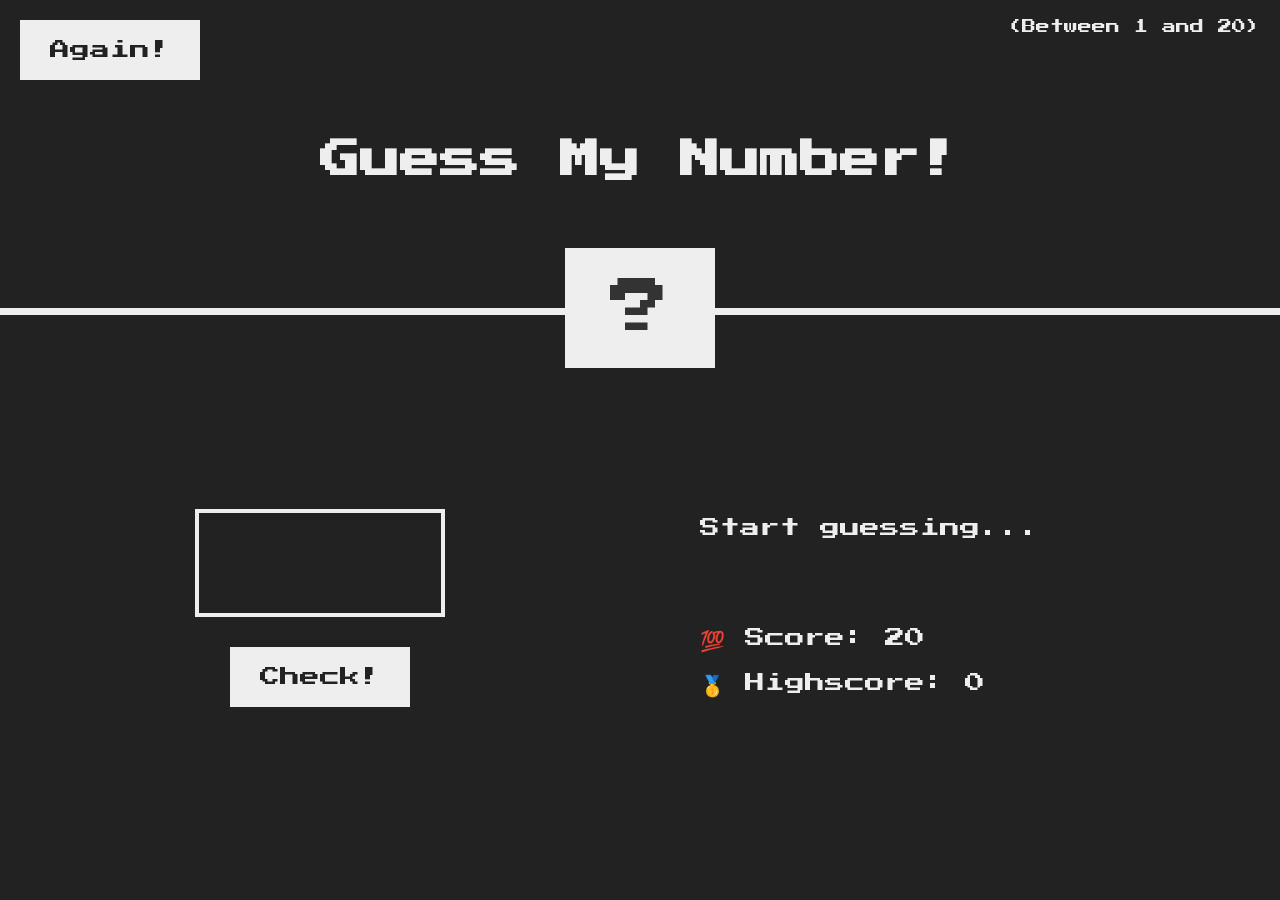
<file: Guess my number/index.html>
<!DOCTYPE html>
<html lang="en">
  <head>
    <meta charset="UTF-8" />
    <meta name="viewport" content="width=device-width, initial-scale=1.0" />
    <meta http-equiv="X-UA-Compatible" content="ie=edge" />
    <link rel="stylesheet" href="style.css" />
    <title>Guess My Number!</title>
  </head>
  <body>
    <header>
      <h1>Guess My Number!</h1>
      <p class="between">(Between 1 and 20)</p>
      <button class="btn again">Again!</button>
      <div class="number">?</div>
    </header>
    <main>
      <section class="left">
        <input type="number" class="guess" />
        <button class="btn check">Check!</button>
      </section>
      <section class="right">
        <p class="message">Start guessing...</p>
        <p class="label-score">💯 Score: <span class="score">20</span></p>
        <p class="label-highscore">
          🥇 Highscore: <span class="highscore">0</span>
        </p>
      </section>
    </main>
    <script src="script.js"></script>
  </body>
</html>
</file>
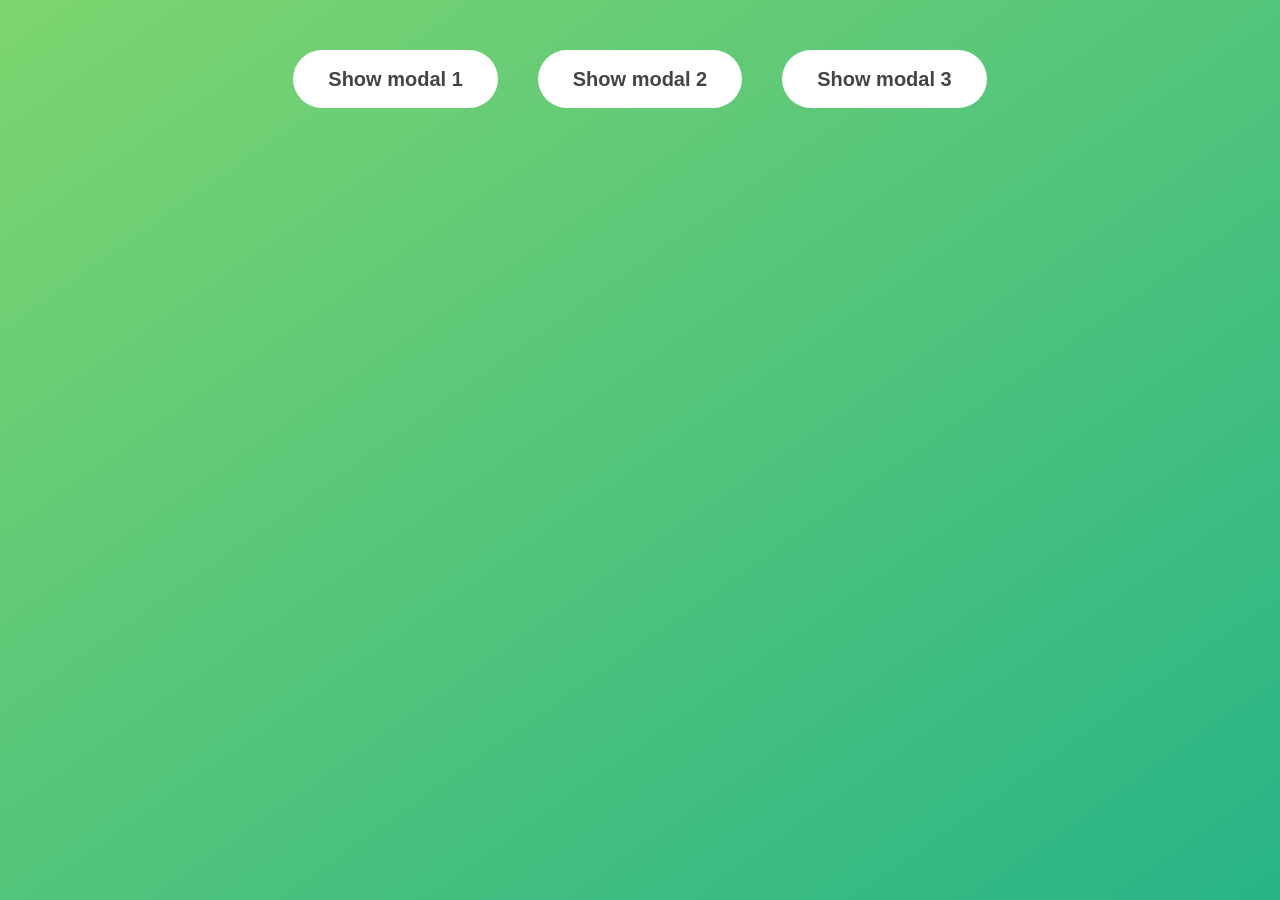
<file: Modal Window/index.html>
<!DOCTYPE html>
<html lang="en">
  <head>
    <meta charset="UTF-8" />
    <meta name="viewport" content="width=device-width, initial-scale=1.0" />
    <meta http-equiv="X-UA-Compatible" content="ie=edge" />
    <link rel="stylesheet" href="style.css" />
    <title>Modal window</title>
  </head>
  <body>
    <button class="show-modal">Show modal 1</button>
    <button class="show-modal">Show modal 2</button>
    <button class="show-modal">Show modal 3</button>

    <div class="modal hidden">
      <button class="close-modal">&times;</button>
      <h1>I'm a modal window 😍</h1>
      <p>
        Lorem ipsum dolor sit amet, consectetur adipisicing elit, sed do eiusmod
        tempor incididunt ut labore et dolore magna aliqua. Ut enim ad minim
        veniam, quis nostrud exercitation ullamco laboris nisi ut aliquip ex ea
        commodo consequat. Duis aute irure dolor in reprehenderit in voluptate
        velit esse cillum dolore eu fugiat nulla pariatur. Excepteur sint
        occaecat cupidatat non proident, sunt in culpa qui officia deserunt
        mollit anim id est laborum.
      </p>
    </div>
    <div class="overlay hidden"></div>

    <script src="script.js"></script>
  </body>
</html>
</file>
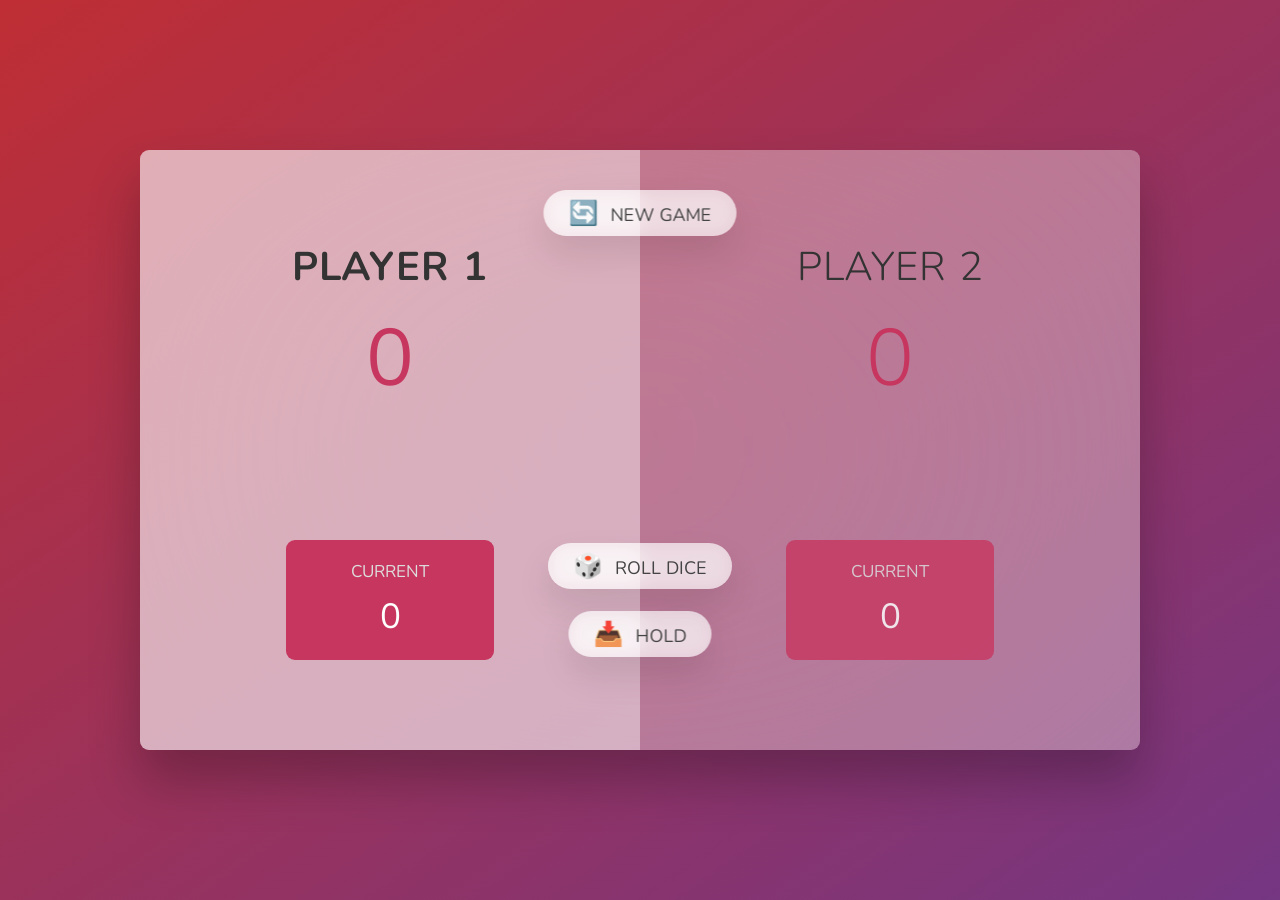
<file: Pig game/index.html>
<!DOCTYPE html>
<html lang="en">
  <head>
    <meta charset="UTF-8" />
    <meta name="viewport" content="width=device-width, initial-scale=1.0" />
    <meta http-equiv="X-UA-Compatible" content="ie=edge" />
    <link rel="stylesheet" href="style.css" />
    <title>Pig Game</title>
  </head>
  <body>
    <main>
      <section class="player player--0 player--active">
        <h2 class="name" id="name--0">Player 1</h2>
        <p class="score" id="score--0">43</p>
        <div class="current">
          <p class="current-label">Current</p>
          <p class="current-score" id="current--0">0</p>
        </div>
      </section>
      <section class="player player--1">
        <h2 class="name" id="name--1">Player 2</h2>
        <p class="score" id="score--1">24</p>
        <div class="current">
          <p class="current-label">Current</p>
          <p class="current-score" id="current--1">0</p>
        </div>
      </section>

      <img src="dice-5.png" alt="Playing dice" class="dice" />
      <button class="btn btn--new">🔄 New game</button>
      <button class="btn btn--roll">🎲 Roll dice</button>
      <button class="btn btn--hold">📥 Hold</button>
    </main>
    <script src="script.js"></script>
  </body>
</html>
</file>
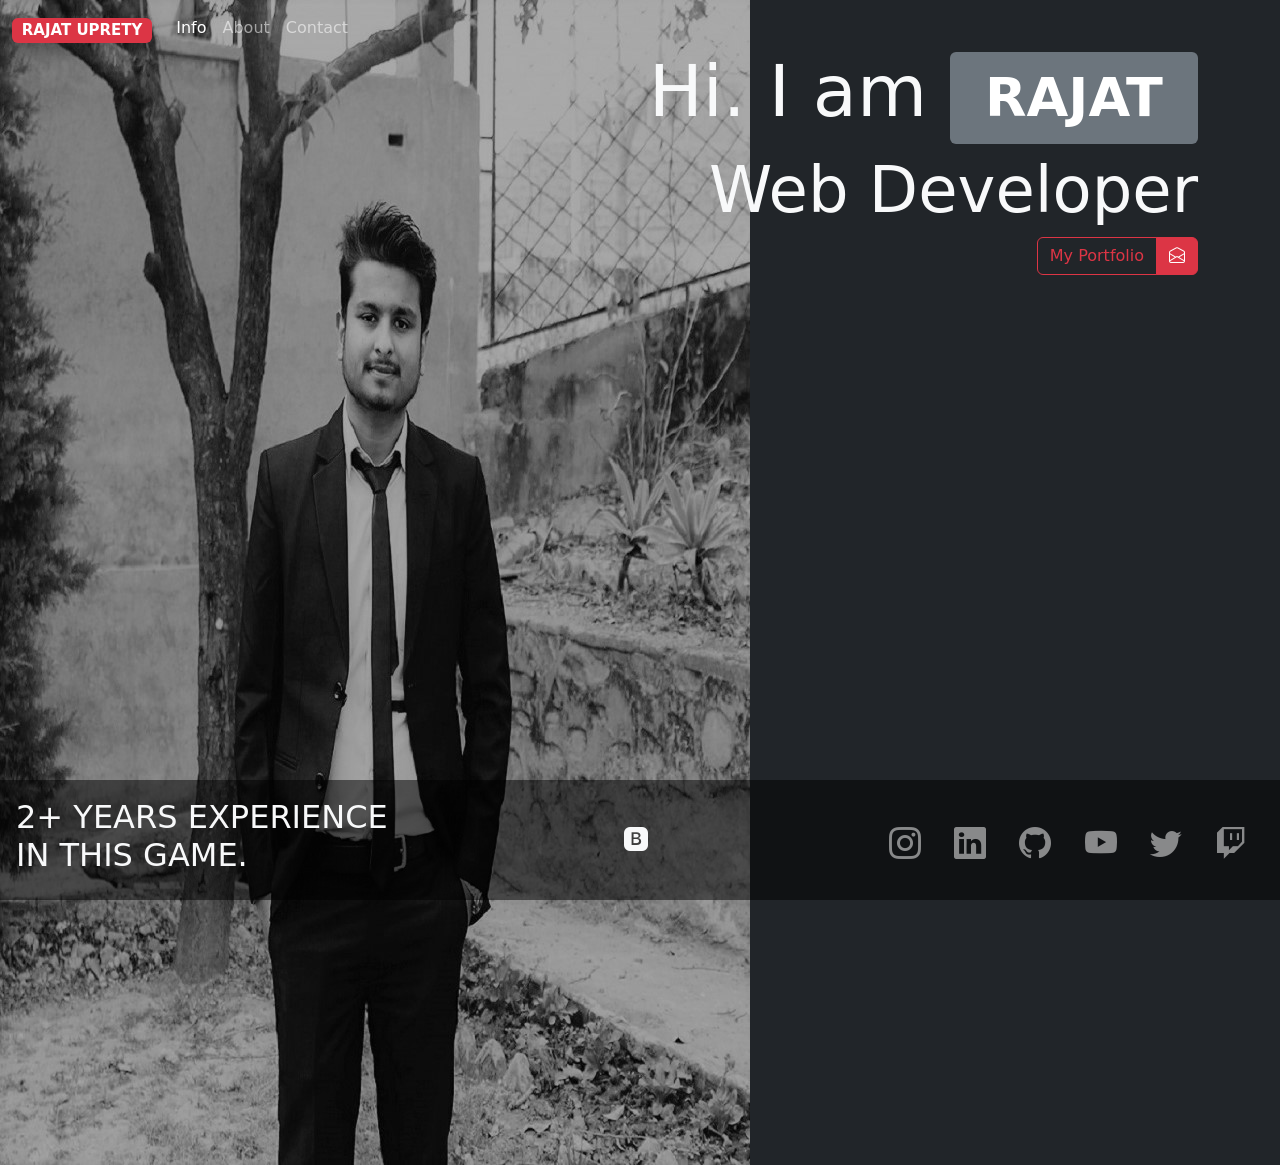
<file: Project-MyBio/index.html>
<!DOCTYPE html>
<html lang="en">
  <head>
    <meta charset="UTF-8" />
    <meta http-equiv="X-UA-Compatible" content="IE=edge" />
    <meta name="viewport" content="width=device-width, initial-scale=1.0" />

    <!--Boostrap icon CDN-->
    <link
      rel="stylesheet"
      href="https://cdn.jsdelivr.net/npm/bootstrap-icons@1.7.2/font/bootstrap-icons.css"
    />

    <!--Boostrap Css Cdn -->
    <link
      href="https://cdn.jsdelivr.net/npm/bootstrap@5.1.3/dist/css/bootstrap.min.css"
      rel="stylesheet"
      integrity="sha384-1BmE4kWBq78iYhFldvKuhfTAU6auU8tT94WrHftjDbrCEXSU1oBoqyl2QvZ6jIW3"
      crossorigin="anonymous"
    />
    <link rel="stylesheet" href="style.css" />

    <title>My Bio</title>
  </head>
  <body class="vh-100 bg-dark text-light">
    <!--NAVIGATION-->
    <nav class="navbar navbar-expand-md navbar-dark fixed-top">
      <div class="container-fluid">
        <a href="#" class="navbar-brand"
          ><span class="badge bg-danger shadow">RAJAT UPRETY</span></a
        >
        <button
          class="navbar-toggler"
          type="button"
          data-bs-toggle="collapse"
          data-bs-target="#navbarMain"
        >
          <span class="navbar-toggler-icon"></span>
        </button>

        <div class="collapse navbar-collapse" id="navbarMain">
          <ul class="navbar-nav me-auto mb-2 mb-lg-0" style="z-index: 10">
            <li class="nav-item">
              <a
                href=""
                class="nav-link active"
                data-bs-toggle="collapse"
                data-bs-target=".multi-collapse"
                aria-expanded="false"
                aria-controls="about contact"
                >Info</a
              >
            </li>
            <li class="nav-item">
              <a
                href="#about"
                role="button"
                class="nav-link"
                data-bs-toggle="collapse"
                aria-expanded="false"
                aria-controls="about"
                >About</a
              >
            </li>
            <li class="nav-item">
              <a
                href="#contact"
                role="button"
                class="nav-link"
                data-bs-toggle="collapse"
                aria-expanded="false"
                aria-controls="about "
                >Contact</a
              >
            </li>
          </ul>
        </div>
      </div>
    </nav>

    <!--Header-->
    <header class="container fixed-top text-end mt-5">
      <h1 class="display-2">
        Hi. I am <span class="badge bg-secondary">RAJAT</span>
      </h1>
      <h2 class="display-3">Web Developer</h2>
      <!--Header button group email and portfolio-->
      <div class="btn-group">
        <!--Profile Btn-->
        <button
          class="btn btn-outline-danger"
          type="button"
          data-bs-toggle="offcanvas"
          data-bs-target="#portfolio"
          aria-controls="portfolio"
        >
          My Portfolio
        </button>
        <!--Email-->
        <button
          class="btn btn-danger"
          type="button"
          data-bs-toggle="offcanvas"
          data-bs-target="#email"
          aria-controls="email"
        >
          <i class="bi bi-envelope-open"></i>
        </button>
      </div>
      <!--Header about and contact dropdown content -->
      <div class="row mt-3">
        <!--About-->
        <div class="col-md-6 mt-3">
          <div class="collapse multi-collapse" id="about">
            <div class="card card-body text-start shadow bg-dark-transparent">
              <h5 class="card-title text-danger">About</h5>
              <div class="card-text">
                <h3 class="text-white-50 ms-3">RAJAT UPRETY</h3>
                <ul class="list-unstyled ms-5">
                  <li>Bachelor degree in Computer Engineering</li>
                  <li>Full Stack Web Developer</li>
                  <li>Certified Programmar</li>
                  <li>Works at XYZ Company</li>
                </ul>
              </div>
            </div>
          </div>
        </div>
        <!--Contact-->
        <div class="col-md-6 mt-3">
          <div class="collapse multi-collapse" id="contact">
            <div class="card card-body text-start shadow bg-dark-transparent">
              <h5 class="card-title text-danger">Contact</h5>
              <div class="card-text">
                <h3 class="text-white-50 ms-3">Get in touch</h3>
                <ul class="list-unstyled ms-5">
                  <li>
                    <i class="bi bi-house me-2"></i>PermanentAddress : Jhapa
                  </li>
                  <li>
                    <i class="bi bi-signpost me-2"></i>CurrentAddress :
                    Kathmandu
                  </li>
                  <li>
                    <i class="bi bi-telephone me-2"></i>Phone no : +977
                    9816064755
                  </li>
                  <li>
                    <i class="bi bi-envelope me-2"></i>Email :
                    rajatupreti5@gmail.com
                  </li>
                </ul>
              </div>
            </div>
          </div>
        </div>
      </div>
    </header>
    <!--Profile Image-->
    <img
      src="rajat.jpg"
      alt="profile-pic"
      class="position-absolute top-0 img-fluid profile-pic"
      style="z-index: -1"
    />

    <!--Portfolio offcanvas content-->
    <div
      class="offcanvas offcanvas-start bg-dark"
      id="portfolio"
      tabindex="-1"
      aria-labelledby="offcanvasPortfolioLabel"
    >
      <div class="offcanvas-header">
        <h1 class="offcanvas-title text-danger">Portfolio</h1>
        <button
          class="btn-close btn-close-white"
          data-bs-dismiss="offcanvas"
          aria-label="Close"
        ></button>
      </div>
      <div class="offcanvas-body">
        <p>
          Lorem, ipsum dolor sit amet consectetur adipisicing elit. Rem a
          delectus optio! Quae illo repellendus temporibus in exercitationem
          omnis, nam, sequi quaerat saepe numquam, aspernatur iusto at
          blanditiis quas! Deleniti.
        </p>
        <ul class="list-group">
          <a
            href=""
            class="
              list-group-item list-group-item-danger list-group-item-action
              mb-2
            "
            ><i class="bi bi-globe2"></i> Bio website theme</a
          ><a
            href=""
            class="
              list-group-item list-group-item-danger list-group-item-action
              mb-2
            "
            ><i class="bi bi-globe2"></i> Business wbesite directory theme</a
          ><a
            href=""
            class="
              list-group-item list-group-item-danger list-group-item-action
              mb-2
            "
            ><i class="bi bi-globe2"></i> Resume website theme</a
          ><a
            href=""
            class="
              list-group-item list-group-item-danger list-group-item-action
              mb-2
            "
            ><i class="bi bi-globe2"> </i> Photo sharing website
          </a>
          <a
            href=""
            class="
              list-group-item list-group-item-danger list-group-item-action
              mb-2
            "
            ><i class="bi bi-globe2"></i> E-commerce website</a
          >
        </ul>
      </div>
    </div>

    <!--Email offcanvas content-->
    <div
      class="offcanvas offcanvas-bottom bg-dark"
      tabindex="-1"
      id="email"
      aria-labelledby="offcanvasEmailLabel"
      style="height: 70vh"
    >
      <div class="offcanvas-header">
        <h1 class="offcanvas-title text-danger" id="offcanvasEmailLabel">
          Email
        </h1>
        <button
          class="btn-close btn-close-white"
          data-bs-dismiss="offcanvas"
          aria-label="Close"
        ></button>
      </div>
      <div class="offcanvas-body d-flex w-75 flex-column m-auto">
        <form class="w-100">
          <div class="row">
            <div class="col">
              <input
                type="text"
                class="form-control"
                placeholder="First name"
                aria-label="First name"
              />
            </div>
            <div class="col">
              <input
                type="text"
                class="form-control"
                placeholder="Last name"
                aria-label="Last name"
              />
            </div>
            <div class="col-12 mt-3">
              <textarea
                class="w-100"
                rows="8"
                placeholder="write a message"
              ></textarea>
            </div>
          </div>
          <div class="col-12">
            <button type="submit" class="btn btn-outline-danger mt-3 w-100">
              Send
            </button>
          </div>
        </form>
      </div>
    </div>

    <!--Footer-->
    <footer
      class="
        w-100
        fixed-bottom
        bg-dark-transparent
        text-lg-start text
        md-center
      "
    >
      <div class="row align-items-center p-3">
        <h2 class="col">2+ YEARS EXPERIENCE IN THIS GAME.</h2>
        <i
          class="
            bi bi-bootstrap-fill
            w-100
            btn-danger
            rounded-3
            col-md
            text-center
            py-2
            mx-2
            fs-4
          "
        ></i>
        <!-- Social Icons -->
        <div class="col ms-2 text-muted mt-sm-4 fs-2">
          <ul class="list-unstyled d-flex flex-row justify-content-around">
            <li>
              <a href=""><i class="bi bi-instagram text-white-50"></i></a>
            </li>
            <li>
              <a href=""><i class="bi bi-linkedin text-white-50"></i></a>
            </li>
            <li>
              <a href=""><i class="bi bi-github text-white-50"></i></a>
            </li>
            <li>
              <a href=""><i class="bi bi-youtube text-white-50"></i></a>
            </li>
            <li>
              <a href=""><i class="bi bi-twitter text-white-50"></i></a>
            </li>
            <li>
              <a href=""><i class="bi bi-twitch text-white-50"></i></a>
            </li>
          </ul>
        </div>
      </div>
    </footer>
    <!--Boostrap JS CDN-->
    <script
      src="https://cdn.jsdelivr.net/npm/bootstrap@5.1.3/dist/js/bootstrap.bundle.min.js"
      integrity="sha384-ka7Sk0Gln4gmtz2MlQnikT1wXgYsOg+OMhuP+IlRH9sENBO0LRn5q+8nbTov4+1p"
      crossorigin="anonymous"
    ></script>
  </body>
</html>
</file>
<file: Guess my number/style.css>
@import url('https://fonts.googleapis.com/css?family=Press+Start+2P&display=swap');

* {
  margin: 0;
  padding: 0;
  box-sizing: inherit;
}

html {
  font-size: 62.5%;
  box-sizing: border-box;
}

body {
  font-family: 'Press Start 2P', sans-serif;
  color: #eee;
  background-color: #222;
  /* background-color: #60b347; */
}

/* LAYOUT */
header {
  position: relative;
  height: 35vh;
  border-bottom: 7px solid #eee;
}

main {
  height: 65vh;
  color: #eee;
  display: flex;
  align-items: center;
  justify-content: space-around;
}

.left {
  width: 52rem;
  display: flex;
  flex-direction: column;
  align-items: center;
}

.right {
  width: 52rem;
  font-size: 2rem;
}

/* ELEMENTS STYLE */
h1 {
  font-size: 4rem;
  text-align: center;
  position: absolute;
  width: 100%;
  top: 52%;
  left: 50%;
  transform: translate(-50%, -50%);
}

.number {
  background: #eee;
  color: #333;
  font-size: 6rem;
  width: 15rem;
  padding: 3rem 0rem;
  text-align: center;
  position: absolute;
  bottom: 0;
  left: 50%;
  transform: translate(-50%, 50%);
}

.between {
  font-size: 1.4rem;
  position: absolute;
  top: 2rem;
  right: 2rem;
}

.again {
  position: absolute;
  top: 2rem;
  left: 2rem;
}

.guess {
  background: none;
  border: 4px solid #eee;
  font-family: inherit;
  color: inherit;
  font-size: 5rem;
  padding: 2.5rem;
  width: 25rem;
  text-align: center;
  display: block;
  margin-bottom: 3rem;
}

.btn {
  border: none;
  background-color: #eee;
  color: #222;
  font-size: 2rem;
  font-family: inherit;
  padding: 2rem 3rem;
  cursor: pointer;
}

.btn:hover {
  background-color: #ccc;
}

.message {
  margin-bottom: 8rem;
  height: 3rem;
}

.label-score {
  margin-bottom: 2rem;
}
</file>
<file: Modal Window/style.css>
* {
  margin: 0;
  padding: 0;
  box-sizing: inherit;
}

html {
  font-size: 62.5%;
  box-sizing: border-box;
}

body {
  font-family: sans-serif;
  color: #333;
  line-height: 1.5;
  height: 100vh;
  position: relative;
  display: flex;
  align-items: flex-start;
  justify-content: center;
  background: linear-gradient(to top left, #28b487, #7dd56f);
}

.show-modal {
  font-size: 2rem;
  font-weight: 600;
  padding: 1.75rem 3.5rem;
  margin: 5rem 2rem;
  border: none;
  background-color: #fff;
  color: #444;
  border-radius: 10rem;
  cursor: pointer;
}

.close-modal {
  position: absolute;
  top: 1.2rem;
  right: 2rem;
  font-size: 5rem;
  color: #333;
  cursor: pointer;
  border: none;
  background: none;
}

h1 {
  font-size: 2.5rem;
  margin-bottom: 2rem;
}

p {
  font-size: 1.8rem;
}

/* -------------------------- */
/* CLASSES TO MAKE MODAL WORK */
.hidden {
  display: none;
}

.modal {
  position: absolute;
  top: 50%;
  left: 50%;
  transform: translate(-50%, -50%);
  width: 70%;

  background-color: white;
  padding: 6rem;
  border-radius: 5px;
  box-shadow: 0 3rem 5rem rgba(0, 0, 0, 0.3);
  z-index: 10;
}

.overlay {
  position: absolute;
  top: 0;
  left: 0;
  width: 100%;
  height: 100%;
  background-color: rgba(0, 0, 0, 0.6);
  backdrop-filter: blur(3px);
  z-index: 5;
}
</file>
<file: Pig game/style.css>
@import url('https://fonts.googleapis.com/css2?family=Nunito&display=swap');

* {
  margin: 0;
  padding: 0;
  box-sizing: inherit;
}

html {
  font-size: 62.5%;
  box-sizing: border-box;
}

body {
  font-family: 'Nunito', sans-serif;
  font-weight: 400;
  height: 100vh;
  color: #333;
  background-image: linear-gradient(to top left, #753682 0%, #bf2e34 100%);
  display: flex;
  align-items: center;
  justify-content: center;
}

/* LAYOUT */
main {
  position: relative;
  width: 100rem;
  height: 60rem;
  background-color: rgba(255, 255, 255, 0.35);
  backdrop-filter: blur(200px);
  filter: blur();
  box-shadow: 0 3rem 5rem rgba(0, 0, 0, 0.25);
  border-radius: 9px;
  overflow: hidden;
  display: flex;
}

.player {
  flex: 50%;
  padding: 9rem;
  display: flex;
  flex-direction: column;
  align-items: center;
  transition: all 0.75s;
}

/* ELEMENTS */
.name {
  position: relative;
  font-size: 4rem;
  text-transform: uppercase;
  letter-spacing: 1px;
  word-spacing: 2px;
  font-weight: 300;
  margin-bottom: 1rem;
}

.score {
  font-size: 8rem;
  font-weight: 300;
  color: #c7365f;
  margin-bottom: auto;
}

.player--active {
  background-color: rgba(255, 255, 255, 0.4);
}
.player--active .name {
  font-weight: 700;
}
.player--active .score {
  font-weight: 400;
}

.player--active .current {
  opacity: 1;
}

.current {
  background-color: #c7365f;
  opacity: 0.8;
  border-radius: 9px;
  color: #fff;
  width: 65%;
  padding: 2rem;
  text-align: center;
  transition: all 0.75s;
}

.current-label {
  text-transform: uppercase;
  margin-bottom: 1rem;
  font-size: 1.7rem;
  color: #ddd;
}

.current-score {
  font-size: 3.5rem;
}

/* ABSOLUTE POSITIONED ELEMENTS */
.btn {
  position: absolute;
  left: 50%;
  transform: translateX(-50%);
  color: #444;
  background: none;
  border: none;
  font-family: inherit;
  font-size: 1.8rem;
  text-transform: uppercase;
  cursor: pointer;
  font-weight: 400;
  transition: all 0.2s;

  background-color: white;
  background-color: rgba(255, 255, 255, 0.6);
  backdrop-filter: blur(10px);

  padding: 0.7rem 2.5rem;
  border-radius: 50rem;
  box-shadow: 0 1.75rem 3.5rem rgba(0, 0, 0, 0.1);
}

.btn::first-letter {
  font-size: 2.4rem;
  display: inline-block;
  margin-right: 0.7rem;
}

.btn--new {
  top: 4rem;
}
.btn--roll {
  top: 39.3rem;
}
.btn--hold {
  top: 46.1rem;
}

.btn:active {
  transform: translate(-50%, 3px);
  box-shadow: 0 1rem 2rem rgba(0, 0, 0, 0.15);
}

.btn:focus {
  outline: none;
}

.dice {
  position: absolute;
  left: 50%;
  top: 16.5rem;
  transform: translateX(-50%);
  height: 10rem;
  box-shadow: 0 2rem 5rem rgba(0, 0, 0, 0.2);
}

.player--winner {
  background-color: #2f2f2f;
}

.player--winner .name {
  font-weight: 700;
  color: #c7365f;
}
.hidden {
  display: none;
}
</file>
<file: Project-MyBio/style.css>
.bg-dark-transparent {
  background-color: rgba(0, 0, 0, 0.5);
}
</file>
